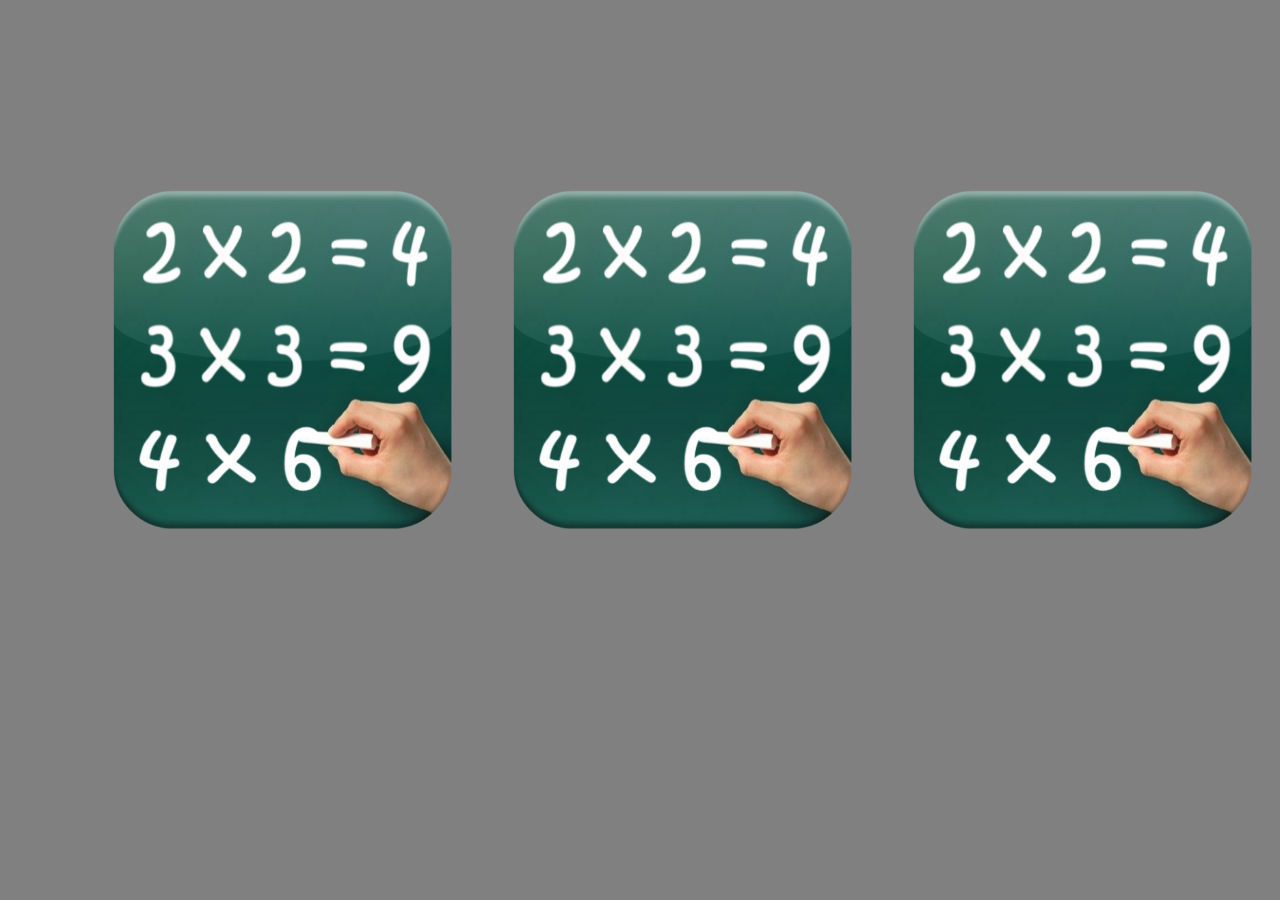
<file: index.html>
<!DOCTYPE html>
<html>
        <meta charset="UTF-8" />
        <meta name="viewport" content="width=device-width, initial-scale=1.0, user-scalable=yes" />
       
        <title> Education Games Website </title>

        <link rel="stylesheet" href="style.css" />
    </head>

    <body>
        <div id="ibrahim">
            <a href="ibrahim/math.html" target="_blank" >
                     <img src="1.jpg" target="_blank" alt="Math Game">
                 </a>

               
        </div>  

        <div id="kirelos">
                <a href="#kirelos" target="_blank" >
                    <img src="1.jpg" alt="kkk">
                </a>

        </div>   

        <div id="mohamed">
                   <a href="#mohamed" target="_blank" >
                     <img src="1.jpg" alt="Memory Game">
                 </a>
        </div>

    </body>
</html>
</file>
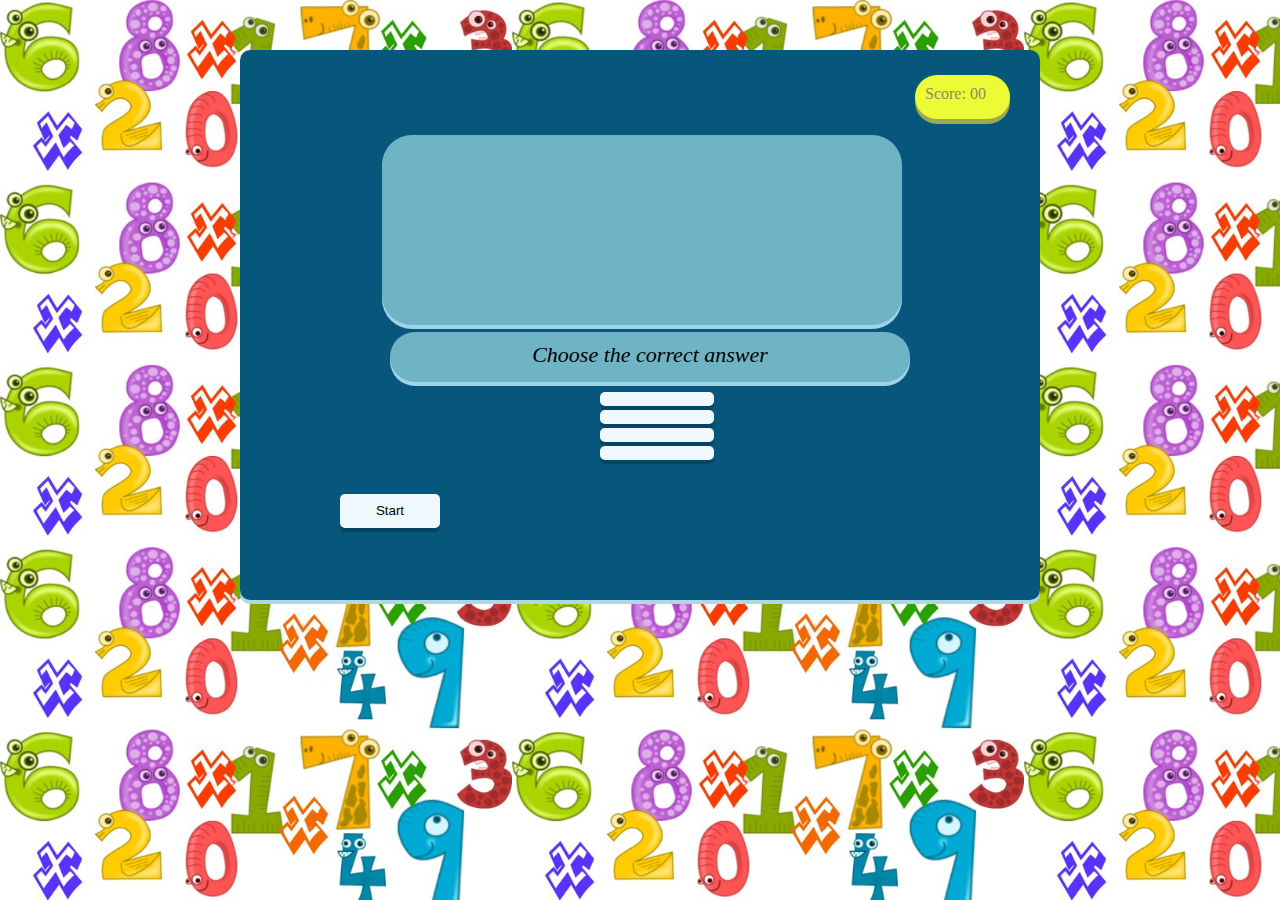
<file: ibrahim/math.html>
<!DOCTYPE html>
<html>
    <head>
            <meta charset="UTF-8" />
            <meta name="viewport" content="width=device-width, initial-scale=1.0, user-scalable=yes" />  
            <title> Maths Game </title>
            <link rel="stylesheet" href="style.css" />
            <script src="script.js"></script>
    </head>

    <body>

            <article>
       
        <div id="container">
           
                <div id="message" class="elements">   </div>
                <div id="score" class="elements">Score: <span>00</span> </div>

                <div id="question"  class="elements"> </div>
                <div id="clear"></div>
                <div id="correctAnswer"  class="elements">  Choose the correct answer </div>

                <div id="choises"  class="elements">

                    <ul id="answers" class="elements"  >
                        <li  > </li>
                        <li   > </li>
                        <li > </li>   
                        <li > </li>  
                                
                    </ul>
                </div>
                
                <button id="start-reset" class="elements"> Start </button>

                <div id="time" class="elements">Time: <span>60</span> sec
                </div>

                
            <div id="gameOver" class="elements">
                    <p>Game over!</p>
                    <p>Your score is: <span>00</span></p>
                </div>

        </div>

        

        </article>
    </body>

</html>
</file>
<file: style.css>
body
{
    width: auto;
    height: 100%;
    background-color: gray;
}

img{

    width: 350px;
    height: 350px;
}

img:hover {
    animation: shake 0.5s;
    animation-iteration-count: infinite;
  }
  
  @keyframes shake {
    0% { transform: translate(1px, 1px) rotate(0deg); }
    10% { transform: translate(-1px, -2px) rotate(-1deg); }
    20% { transform: translate(-3px, 0px) rotate(1deg); }
    30% { transform: translate(3px, 2px) rotate(0deg); }
    40% { transform: translate(1px, -1px) rotate(1deg); }
    50% { transform: translate(-1px, 2px) rotate(-1deg); }
    60% { transform: translate(-3px, 1px) rotate(0deg); }
    70% { transform: translate(3px, 1px) rotate(-1deg); }
    80% { transform: translate(-1px, -1px) rotate(1deg); }
    90% { transform: translate(1px, 2px) rotate(0deg); }
    100% { transform: translate(1px, -2px) rotate(-1deg); }
  }

#ibrahim , #kirelos , #mohamed{
    width: 300px;
    height: 300px;
    border-radius: 100px;
    float: left;
    margin-left: 100px;
    margin-top: 180px;
 

}
</file>
<file: ibrahim/style.css>
body
{ 
    background:url("images/1.jpg");
   
    background-size: 40% 30%;
}
 
#container
{ 
    
    width: 600px;
    height: 350px;
    background-color: rgb(7, 87, 124);  
    border-radius: 10px;
    box-shadow: 200px black;
    padding: 100px;
    margin: 0 auto;
    margin-top: 50px;
    box-shadow: 0 4px lightblue;
}

 #score
{
    width: 75px;
    height: 24px;
    color: #888E5F;
    background-color:rgb(237, 250, 54);
    border: 1px lightblue;
    box-shadow: 0 5px rgb(157, 168, 83);
    border-radius: 30px;
    float: right;
    padding: 10px;
    margin-top: -75px;
    margin-right: -70px;

   
}
 
#question {
    position: absolute;
    background-color: rgb(111, 180, 197);
    border-radius: 30px;
    box-shadow: 0 4px rgb(158, 212, 230);
    width: 500px;
    height: 170px;
    margin-left: 42px;
    margin-top: -15px;
    font-size: 100px;
    text-align: center;
    padding: 10px;

}
 
#correctAnswer{
    background-color: rgb(111, 180, 197);
    width: 500px;
    height: 30px;
    position: relative;
    margin-top: 170px;
    margin-left: 50px;
    text-align: center; 
    margin-top: 182px;
    color: black;
    font-size: 22px;
    font-style: oblique;
    border-radius: 30px;
    box-shadow: 0 4px rgb(158, 212, 230);
}
ul#answers{
    padding: 0;
}

ul#answers > li,
#start-reset
{
    border-radius: 5px;
    cursor: pointer;
    box-shadow: 0 4px rgba(0, 0, 0, 0.2);
    transition: box-shadow transform 0.2s;
}

#choises > ul#answer >li
{
    width: 100%;
    background-color: white;
    margin-bottom: 10px;
    padding: 10px;
    height: 44px;
}


 
article > div#container > div#choises >  ul#answer > li
{
    width: 100%;
    background-color: white;
    margin-bottom: 10px;
    padding: 10px;
    height: 44px;
}
 
article > div#container > div#choises > ul#answers
{
    padding: 0;
}


article >  #container > #choises > ul#answers >li 

{
    width: 100%;
      height: 44px;
    text-align: center;
    background-color: white;
    margin-bottom: 10px;
    padding: 10px;
  
    border-radius: 5px;
    cursor: pointer;
    box-shadow: 0 4px rgba(0, 0, 0, 0.2);
    transition: box-shadow transform 0.2s;
    margin-left: 250px;
}
 
article > div#container > div#choises > ul#answers > li:active,
article > div#container > button#start-reset:active
{
     
    color: white;
    background-color: rgb(26, 186, 214);
    box-shadow: 1 1 rgb(65, 214, 252);
 
}

 
article > div#container > div#choises > ul#answers > li,
 article > #container > button#start-reset 
{
    border-radius: 5px;
    cursor: pointer;
    box-shadow: 0 4px rgba(0, 0, 0, 0.2);
    transition: box-shadow transform 0.2s;
    margin-top: -6px;
    padding: 7px;
    
    width: 100px;
    height:auto;
    background-color: aliceblue;

    position: relative;
    top: -10px;
    
}

article > #container >  #start-reset
{
    background-color: rgba(255, 255, 255, 0.5);
    border: 0;
    line-height: 1.5;
    display: block;
    margin-right: 550px;
    margin-top: 50px;
}

article > #container >  #time 

{
    width: 100px;
    height: 30px;
    text-align: center;
    background-color: rgba(237, 250, 54);
    border-radius: 5px;
    box-shadow: 0 4px rgba(0, 0, 0, 0.2);
    visibility: hidden;
    margin-top: -80px;
    margin-left: 530px;
    position: absolute;
    bottom: 60px;

}

 #gameOver
{
     
    color: white;
    background-color: rgb(167, 7, 61);
    position: absolute;
    width: 200px;
    height: 200px;
    font-size: 30px;
    text-align: center;
    margin-top: -450px;
    display: none;
    margin-left: -193px;
    display: none;
    margin-left: 100px;
    padding: 60px;
    min-width: 250px; 
  
    }

#clear
{
    clear: both;
}

li
{
    
    list-style: none;
}

 

  .elements
{
   
    display: inline-block;
    padding: 10px;
    font-size: 20p;

}

#message
{
    position: absolute;
    margin-top: -70px;
    width: 350px;
    height: 20px;
    color: white;
    font-weight: bold;
    visibility: hidden;

}
</file>
